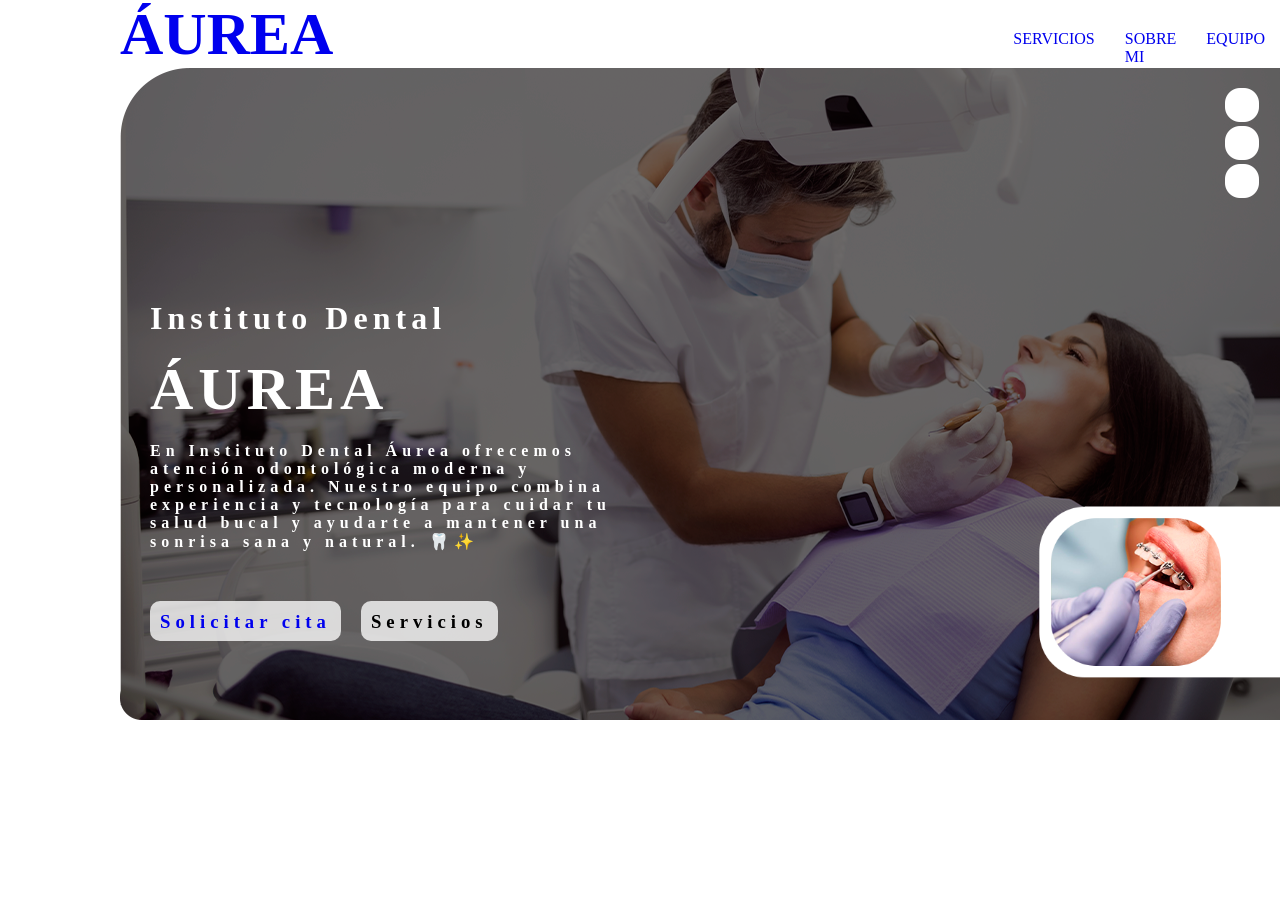
<file: Index.html>
<!DOCTYPE html>
<html lang="en">
<head>
    <meta charset="UTF-8">
    <meta name="viewport" content="width=device-width, initial-scale=1.0">
    <title>Dentista</title>
    <link rel="stylesheet" href="style.css">
    <link rel="stylesheet" href="https://fonts.google.com/specimen/Montserrat">
</head>
<body>
    <div class="general">
         <nav>
             <div class="titulo">
                <a href="Index.html"><h2>ÁUREA</h2></a>
            </div>
            <ul>
                <li><a href="srv.html">SERVICIOS</a></li>
                <li><a href="sm.html">SOBRE MI</a></li>
                <li><a href="equipo.html">EQUIPO</a></li>
                <li><a href="cont.html">CONTACTO</a></li>
            </ul>
        </nav>
        <div class="fondo">
            <div class="tit">
                <h1>Instituto Dental</h1><br>
                <h2>ÁUREA</h2><br>
                <h4 class="desc">En Instituto Dental Áurea ofrecemos atención odontológica moderna y personalizada. Nuestro equipo combina experiencia y tecnología para cuidar tu salud bucal y ayudarte a mantener una sonrisa sana y natural. 🦷✨</h4>
            <div class="botones">
                <div class="solicitar"><a href="cont.html"><h3>Solicitar cita</h3></a></div>
                <div class="servicios"><h3>Servicios</h3></div>
            </div>
            </div>
            <div class="der">
                <img src="img/chico.png" alt="">
            </div>

        <div class="dera">
            <img src="img/puntos.png" alt="">
            <img src="img/puntos.png" alt="">
            <img src="img/puntos.png" alt="">
        </div>
        </div>
    </div>
</body>
</html>
</file>
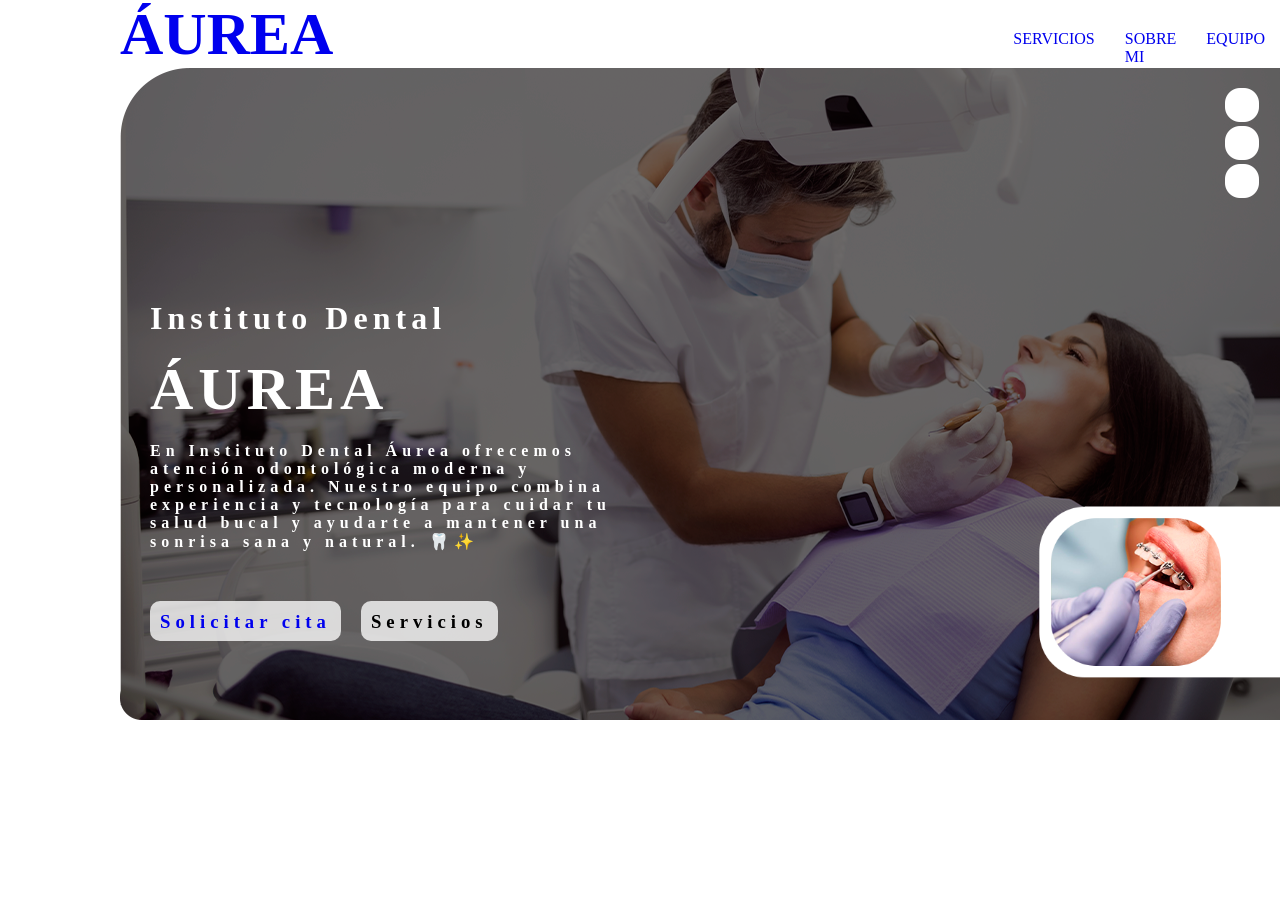
<file: index.html>
<!DOCTYPE html>
<html lang="en">
<head>
    <meta charset="UTF-8">
    <meta name="viewport" content="width=device-width, initial-scale=1.0">
    <title>Dentista</title>
    <link rel="stylesheet" href="style.css">
    <link rel="stylesheet" href="https://fonts.google.com/specimen/Montserrat">
</head>
<body>
    <div class="general">
         <nav>
             <div class="titulo">
                <a href="Index.html"><h2>ÁUREA</h2></a>
            </div>
            <ul>
                <li><a href="srv.html">SERVICIOS</a></li>
                <li><a href="sm.html">SOBRE MI</a></li>
                <li><a href="equipo.html">EQUIPO</a></li>
                <li><a href="cont.html">CONTACTO</a></li>
            </ul>
        </nav>
        <div class="fondo">
            <div class="tit">
                <h1>Instituto Dental</h1><br>
                <h2>ÁUREA</h2><br>
                <h4 class="desc">En Instituto Dental Áurea ofrecemos atención odontológica moderna y personalizada. Nuestro equipo combina experiencia y tecnología para cuidar tu salud bucal y ayudarte a mantener una sonrisa sana y natural. 🦷✨</h4>
            <div class="botones">
                <div class="solicitar"><a href="cont.html"><h3>Solicitar cita</h3></a></div>
                <div class="servicios"><h3>Servicios</h3></div>
            </div>
            </div>
            <div class="der">
                <img src="img/chico.png" alt="">
            </div>

        <div class="dera">
            <img src="img/puntos.png" alt="">
            <img src="img/puntos.png" alt="">
            <img src="img/puntos.png" alt="">
        </div>
        </div>
    </div>
</body>
</html>
</file>
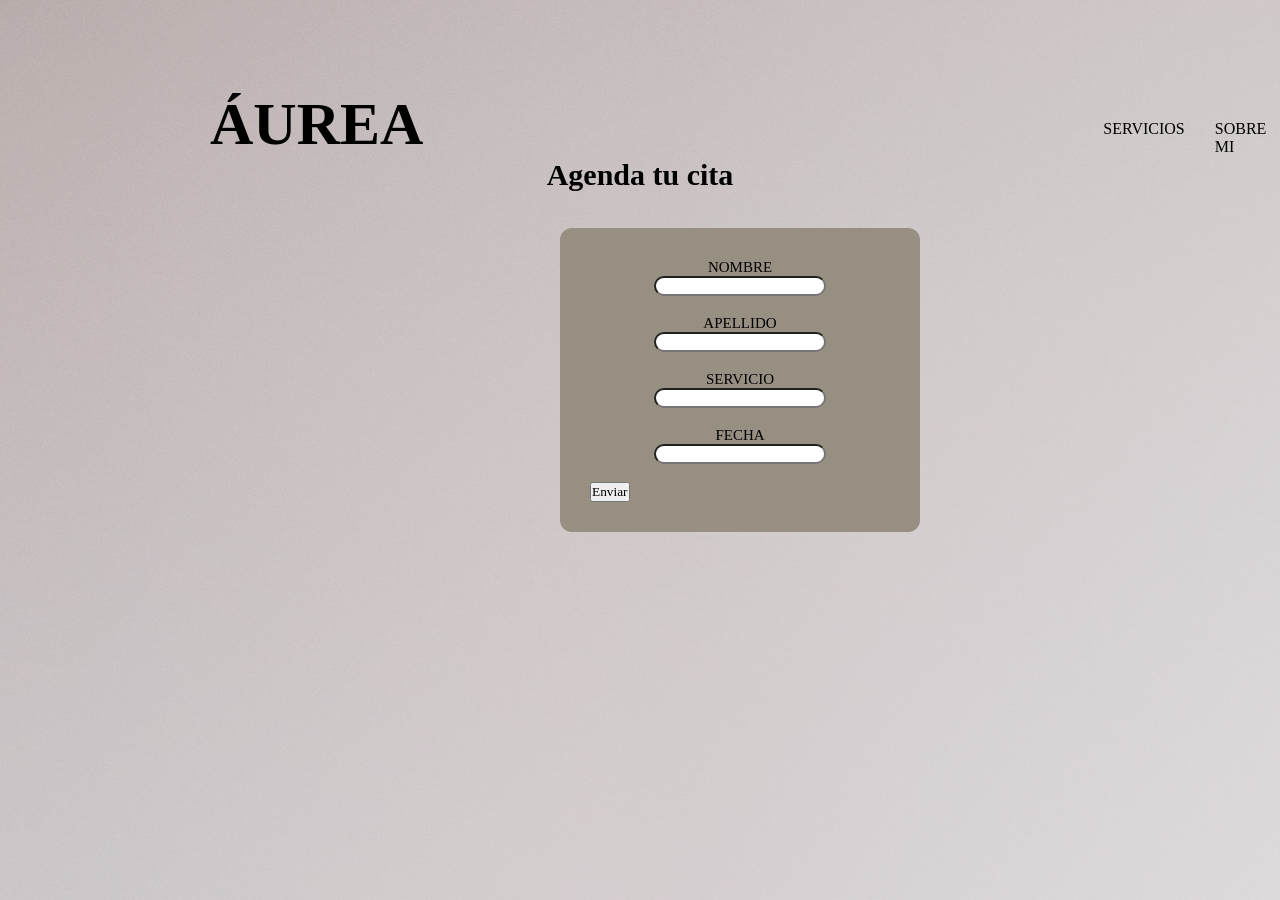
<file: cont.html>
<!DOCTYPE html>
<html lang="en">
<head>
    <meta charset="UTF-8">
    <meta name="viewport" content="width=device-width, initial-scale=1.0">
    <title>Contacto</title>
    <link rel="stylesheet" href="contstyle.css">
    <link rel="stylesheet" href="https://fonts.google.com/specimen/Montserrat">
</head>
<body>
    <div class="general">
    <nav>
             <div class="titulo">
                <a href="index.html"><h2>ÁUREA</h2></a>
            </div>
            <ul>
                <li><a href="srv.html">SERVICIOS</a></li>
                <li><a href="sm.html">SOBRE MI</a></li>
                <li><a href="equipo.html">EQUIPO</a></li>
                <li><a href="cont.html">CONTACTO</a></li>
            </ul>
        </nav>
    <div class="gen">
            <div class="tit">
                <h1>Agenda tu cita</h1>
            </div>
            <br><br>
            <div class="form">
                <form id="miFormulario">
        <center>
            
        <label>NOMBRE</label><br>
        <input type="text" id="nombre" name="nombre" required><br><br>

        <label>APELLIDO</label><br>
        <input type="text" id="apellido" name="apellido" required><br><br>

        <label>SERVICIO</label><br>
        <input type="text" id="servicio" name="servicio" required><br><br>

        <label>FECHA</label><br>
        <input type="text" id="fecha" name="fecha" required><br><br>
        </center>
        <button type="submit">Enviar</button>
    </form>
    
    <p class="mensaje" id="mensaje"></p>
        </div>
    </div>
    </div>
    <script>

    const url = "https://script.google.com/macros/s/AKfycbydj_Q6kQbEyTNVGfjQHxT_AQLYitxWLS3Mriv7WolI9EDOI5pfpFyJM1aVIQH4Q-wt/exec"

    document.getElementById("miFormulario")
    .addEventListener("submit", function(e){

        e.preventDefault();

        const datos = {
            nombre: document.getElementById("nombre").value,
            apellido: document.getElementById("apellido").value,
            servicio: document.getElementById("servicio").value,
            fecha: document.getElementById("fecha").value,
        };

        fetch(url, {
            method:"POST",
            body:JSON.stringify(datos)
        }) 
        .then(res => res.json())
        .then(data => {
            document.getElementById("mensaje").innerHTML =
            "Datos guardados correctamente";
            document.getElementById("miFormulario").reset();
        })
        .catch(error => {
            document.getElementById("mensaje").innnerHTML =
            "Error al guardar";
        });
    });
    </script>
    </div>
</body>
</html>
</file>
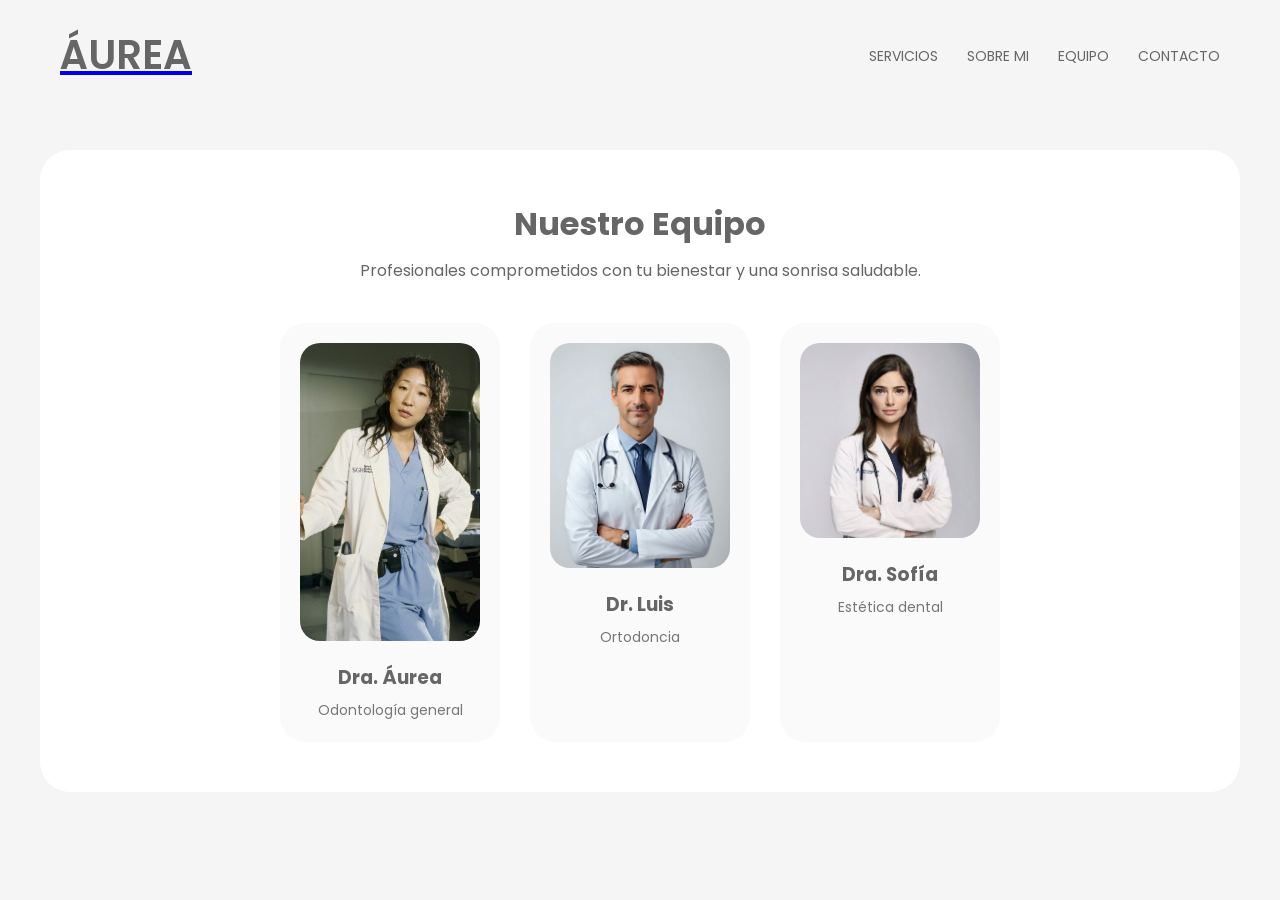
<file: equipo.html>
<!DOCTYPE html>
<html lang="es">
<head>
  <meta charset="UTF-8">
  <title>Equipo | Áurea Dental</title>
  <link rel="stylesheet" href="equipo.css">
  <link href="https://fonts.googleapis.com/css2?family=Poppins:wght@300;400;600&display=swap" rel="stylesheet">
</head>
<body>

<header>
  <a href="index.html"><h1 class="logo">ÁUREA</h1></a>
  <nav>
    <a href="srv.html">SERVICIOS</a>
    <a href="sm.html">SOBRE MI</a>
    <a href="equipo.html">EQUIPO</a>
    <a href="cont.html">CONTACTO</a>
  </nav>
</header>

<section class="team">

  <div class="team-box">
    
    <h2>Nuestro Equipo</h2>
    <p class="subtitle">
      Profesionales comprometidos con tu bienestar y una sonrisa saludable.
    </p>

    <div class="cards">

      <div class="card">
        <img src="img/a.jpeg" alt="">
        <h3>Dra. Áurea</h3>
        <span>Odontología general</span>
      </div>

      <div class="card">
        <img src="img/doctor.jpeg" alt="">
        <h3>Dr. Luis</h3>
        <span>Ortodoncia</span>
      </div>

      <div class="card">
        <img src="img/aa.jpeg" alt="">
        <h3>Dra. Sofía</h3>
        <span>Estética dental</span>
      </div>

    </div>

  </div>

</section>

</body>
</html>
</file>
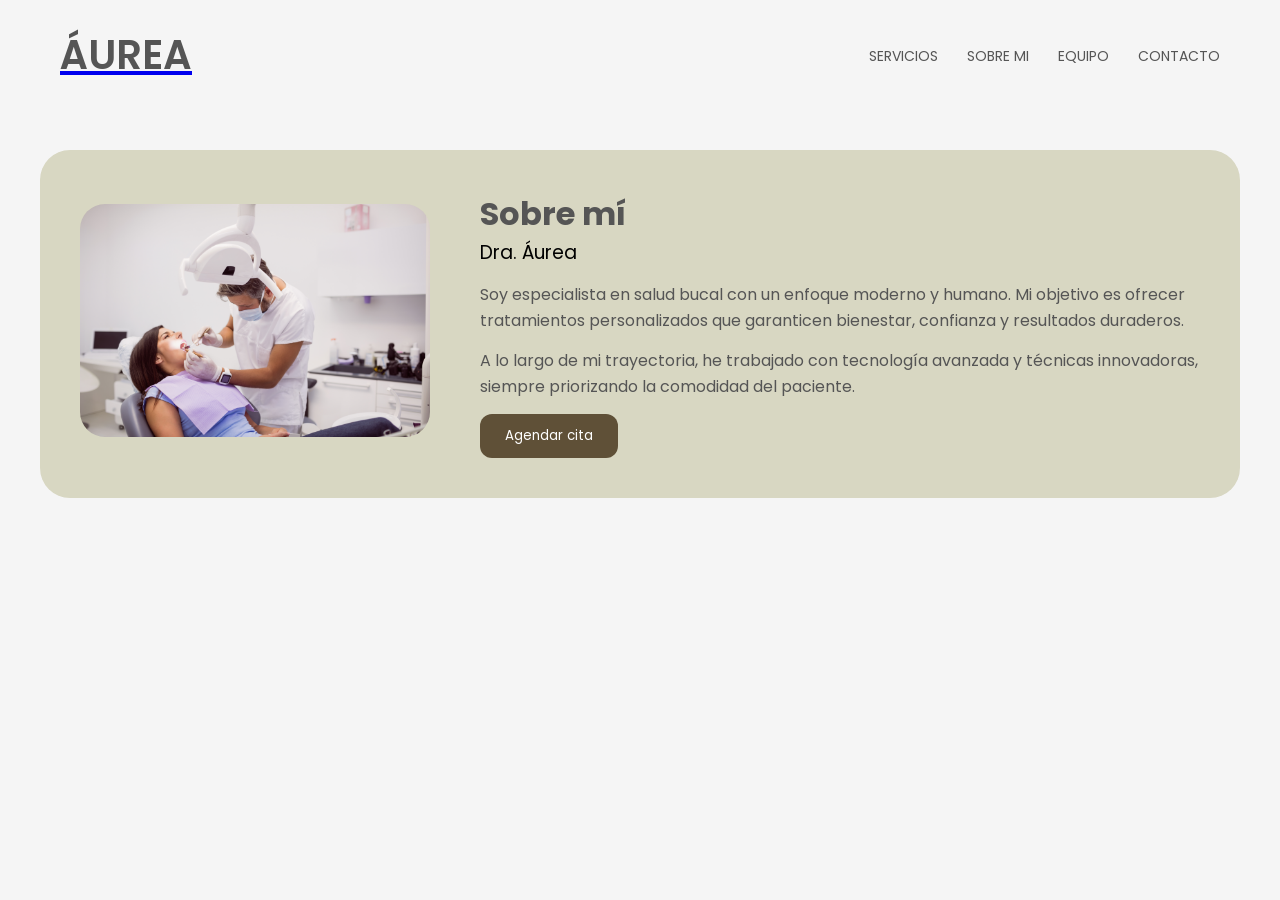
<file: sm.html>
<!DOCTYPE html>
<html lang="es">
<head>
  <meta charset="UTF-8">
  <title>Sobre mí | Áurea Dental</title>
  <link rel="stylesheet" href="about.css">
  <link href="https://fonts.googleapis.com/css2?family=Poppins:wght@300;400;600&display=swap" rel="stylesheet">
</head>
<body>

<header>
  <a href="index.html"><h1 class="logo">ÁUREA</h1></a>
  <nav>
    <a href="srv.html">SERVICIOS</a>
    <a href="sm.html">SOBRE MI</a>
    <a href="equipo.html">EQUIPO</a>
    <a href="cont.html">CONTACTO</a>
  </nav>
</header>

<section class="about">

  <div class="about-container">

    <div class="about-image">
      <img src="img/si.jpg" alt="">
    </div>

    <div class="about-text">
      <h2>Sobre mí</h2>
      <h3>Dra. Áurea</h3>

      <p>
        Soy especialista en salud bucal con un enfoque moderno y humano. 
        Mi objetivo es ofrecer tratamientos personalizados que garanticen 
        bienestar, confianza y resultados duraderos.
      </p>

      <p>
        A lo largo de mi trayectoria, he trabajado con tecnología avanzada 
        y técnicas innovadoras, siempre priorizando la comodidad del paciente.
      </p>

      <button><a href="cont.html">Agendar cita</a></button>
    </div>

  </div>

</section>

</body>
</html>
</file>
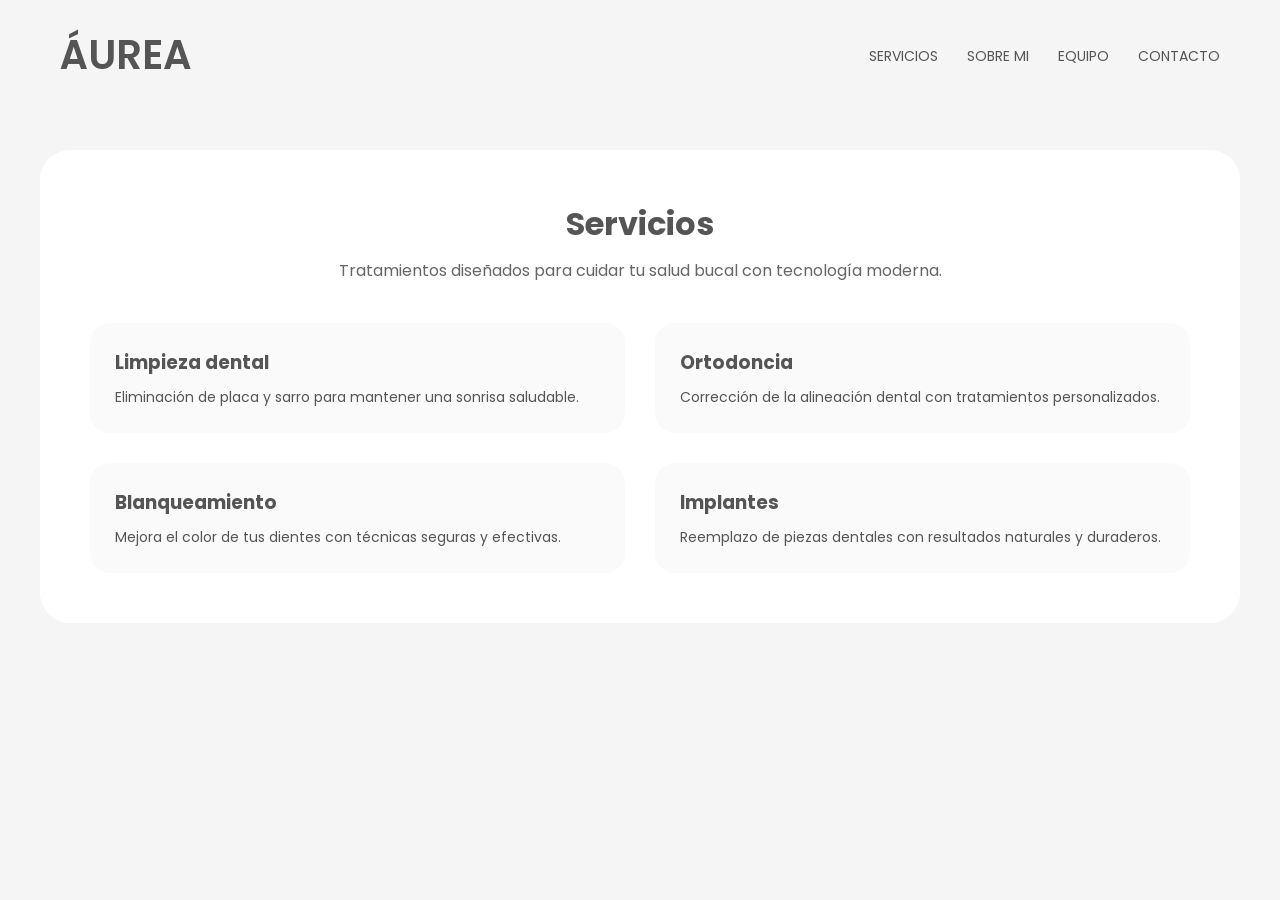
<file: srv.html>
<!DOCTYPE html>
<html lang="es">
<head>
  <meta charset="UTF-8">
  <title>Servicios | Áurea Dental</title>
  <link rel="stylesheet" href="servicios.css">
  <link href="https://fonts.googleapis.com/css2?family=Poppins:wght@300;400;600&display=swap" rel="stylesheet">
</head>
<body>

<header>
  <h1 class="logo">ÁUREA</h1>
  <nav>
    <a href="srv.htm">SERVICIOS</a>
    <a href="sm.html">SOBRE MI</a>
    <a href="equipo.html">EQUIPO</a>
    <a href="cont.html">CONTACTO</a>
  </nav>
</header>

<section class="services">

  <div class="services-box">

    <h2>Servicios</h2>
    <p class="subtitle">
      Tratamientos diseñados para cuidar tu salud bucal con tecnología moderna.
    </p>

    <div class="cards">

      <div class="card">
        <h3>Limpieza dental</h3>
        <p>Eliminación de placa y sarro para mantener una sonrisa saludable.</p>
      </div>

      <div class="card">
        <h3>Ortodoncia</h3>
        <p>Corrección de la alineación dental con tratamientos personalizados.</p>
      </div>

      <div class="card">
        <h3>Blanqueamiento</h3>
        <p>Mejora el color de tus dientes con técnicas seguras y efectivas.</p>
      </div>

      <div class="card">
        <h3>Implantes</h3>
        <p>Reemplazo de piezas dentales con resultados naturales y duraderos.</p>
      </div>

    </div>

  </div>

</section>

</body>
</html>
</file>
<file: style.css>
*{
    padding: 0;
    margin: 0;
    font-family: "Montserrat";
}

.general{
    margin: 120px;
    margin-top: 0;
}

nav{
    height: 68px;
    display: flex;
}

.fondo{
    background-image: url(img/fondo.png);
    height: 652px;
    width: 1273px;
}

h2{
    font-size: 60px;
}

ul{
    display: flex;
    list-style-type: none;
    text-decoration: none;
    color: black;
    gap: 30px;
    margin-top: 30px;
    margin-left: 680px;
}

a{
    text-decoration: none;
    list-style-type: none;
}

.tit{
    position: absolute;
    top: 300px;
    color: white;
    letter-spacing: 5px;
    margin-left: 30px;
}

.desc{
    width: 500px;
}

.der{
    position: absolute;
    margin-top: 405px;
    margin-left: 830px;
    transform: scale(0.72);
}

.dera{
    margin-left: 1105px;
    margin-top: 20px;
    position: absolute;
}

.botones{
    margin-top: 50px;
    height: 40px;
    display: flex;
    gap: 20px;
}

.solicitar,
.servicios{
    background-color: rgba(255, 255, 255, 0.77);
    color: black;
    text-align: center;
    border-radius: 10px;
    transition: transform ease-in-out 0.2s;
    transition: background-color ease-in-out 0.2s;
}

.solicitar:hover,
.servicios:hover{
    transform: scale(1.1);
    background-color: white;
}

.solicitar h3,
.servicios h3{
    padding: 10px;
}
</file>
<file: contstyle.css>
*{
    padding:0;
    margin: 0;
    font-family: "Montserrat";
}

body{
    justify-content: center;
    align-content: center;
    padding: 90px;
    background-image: url(img/si.jpg);
}
.general{
    margin: 120px;
    margin-top: 0;
}

h2{
    font-size: 60px;
}

a{
    color: black;
    list-style-type: none;
    text-decoration: none;
}

nav{
    height: 68px;
    display: flex;
}

ul{
    display: flex;
    list-style-type: none;
    text-decoration: none;
    color: black;
    gap: 30px;
    margin-top: 30px;
    margin-left: 680px;
}

.gen{
    align-content: center;
}

form{
    background-color: #988f83;
    border-radius: 12px;
    width: 300px;
    padding: 30px;
    margin-left: 350px;
}

h1{
    font-size: 30px;
}

.tit{
    text-align: center;
}
label{
    font-size: 15px;
}

input{
    background-color: rgb(255, 255, 255);
    border-radius: 10px;
}
</file>
<file: equipo.css>
* {
  margin: 0;
  padding: 0;
  box-sizing: border-box;
  font-family: 'Poppins', sans-serif;
}

body {
  background: #f5f5f5;
}

/* HEADER */
header {
  display: flex;
  justify-content: space-between;
  align-items: center;
  padding: 25px 60px;
}

.logo {
  color: #666;
  font-size: 40px;
  font-weight: 600;
}

nav a {
  margin-left: 25px;
  text-decoration: none;
  color: #666;
  font-size: 14px;
}

/* SECTION */
.team {
  padding: 40px;
}

/* CAJA GRANDE estilo home */
.team-box {
  background: white;
  border-radius: 30px;
  padding: 50px;
  text-align: center;
}

/* TITULOS */
.team-box h2 {
  font-size: 32px;
  color: #666;
}

.subtitle {
  margin: 10px 0 40px;
  color: #666;
}

/* CARDS */
.cards {
  display: flex;
  justify-content: center;
  gap: 30px;
}

.card {
  background: #fafafa;
  border-radius: 25px;
  padding: 20px;
  width: 220px;
  transition: 0.3s;
}

.card img {
  width: 100%;
  border-radius: 20px;
  margin-bottom: 15px;
}

.card h3 {
  color: #666;
  margin-bottom: 5px;
}

.card span {
  font-size: 14px;
  color: #777;
}

/* HOVER PRO */
.card:hover {
  transform: translateY(-8px);
  box-shadow: 0 10px 25px rgba(0,0,0,0.08);
}

/* RESPONSIVE */
@media (max-width: 768px) {
  .cards {
    flex-direction: column;
    align-items: center;
  }
}
</file>
<file: about.css>
* {
  margin: 0;
  padding: 0;
  box-sizing: border-box;
  font-family: 'Poppins', sans-serif;
}

body {
  background: #f5f5f5;
}

/* HEADER (igual que tu home) */
header {
  display: flex;
  justify-content: space-between;
  align-items: center;
  padding: 25px 60px;
}

.logo {
  color: #555;
  font-size: 40px;
  font-weight: 600;
}

nav a {
  margin-left: 25px;
  text-decoration: none;
  color: #555;
  font-size: 14px;
}

/* CONTENEDOR */
.about {
  padding: 40px;
}

/* CARD GRANDE (mismo estilo que tu hero) */
.about-container {
  background: rgb(216, 215, 194);
  border-radius: 30px;
  padding: 40px;
  display: flex;
  gap: 50px;
  align-items: center;
}

/* IMAGEN */
.about-image img {
  width: 350px;
  border-radius: 25px;
  object-fit: cover;
}

/* TEXTO */
.about-text h2 {
  font-size: 32px;
  color: #555;
}

.about-text h3 {
  margin-bottom: 15px;
  font-weight: 400;
}

.about-text p {
  margin-bottom: 15px;
  line-height: 1.6;
  color: #555;
}

/* BOTÓN */
.about-text button {
  padding: 12px 25px;
  border-radius: 12px;
  border: none;
  background: #5f5037;
  color: white;
  cursor: pointer;
}

.about-text button:hover {
  opacity: 0.8;
}

/* RESPONSIVE */
@media (max-width: 768px) {
  .about-container {
    flex-direction: column;
    text-align: center;
  }

  .about-image img {
    width: 100%;
  }
}

button a{
  list-style-type: none;
  text-decoration: none;
  color: white;
}
</file>
<file: servicios.css>
* {
  margin: 0;
  padding: 0;
  box-sizing: border-box;
  font-family: 'Poppins', sans-serif;
}

body {
  background: #f5f5f5;
}

/* HEADER */
header {
  display: flex;
  justify-content: space-between;
  align-items: center;
  padding: 25px 60px;
}

.logo {
  color: #555;
  font-size: 40px;
  font-weight: 600;
}

nav a {
  margin-left: 25px;
  text-decoration: none;
  color: #555;
  font-size: 14px;
}

/* SECTION */
.services {
  padding: 40px;
}

/* CAJA PRINCIPAL */
.services-box {
  background: white;
  border-radius: 30px;
  padding: 50px;
  text-align: center;
}

/* TITULOS */
.services-box h2 {
  font-size: 32px;
  color: #555;
}

.subtitle {
  margin: 10px 0 40px;
  color: #666;
}

/* CARDS */
.cards {
  display: grid;
  grid-template-columns: repeat(2, 1fr);
  gap: 30px;
}

.card {
  background: #fafafa;
  padding: 25px;
  border-radius: 20px;
  text-align: left;
  transition: 0.3s;
}

.card h3 {
  color: #555;
  margin-bottom: 10px;
}

.card p {
  font-size: 14px;
  color: #555;
}

/* HOVER */
.card:hover {
  transform: translateY(-5px);
  box-shadow: 0 10px 25px rgba(0,0,0,0.08);
}

/* RESPONSIVE */
@media (max-width: 768px) {
  .cards {
    grid-template-columns: 1fr;
  }
}
</file>
